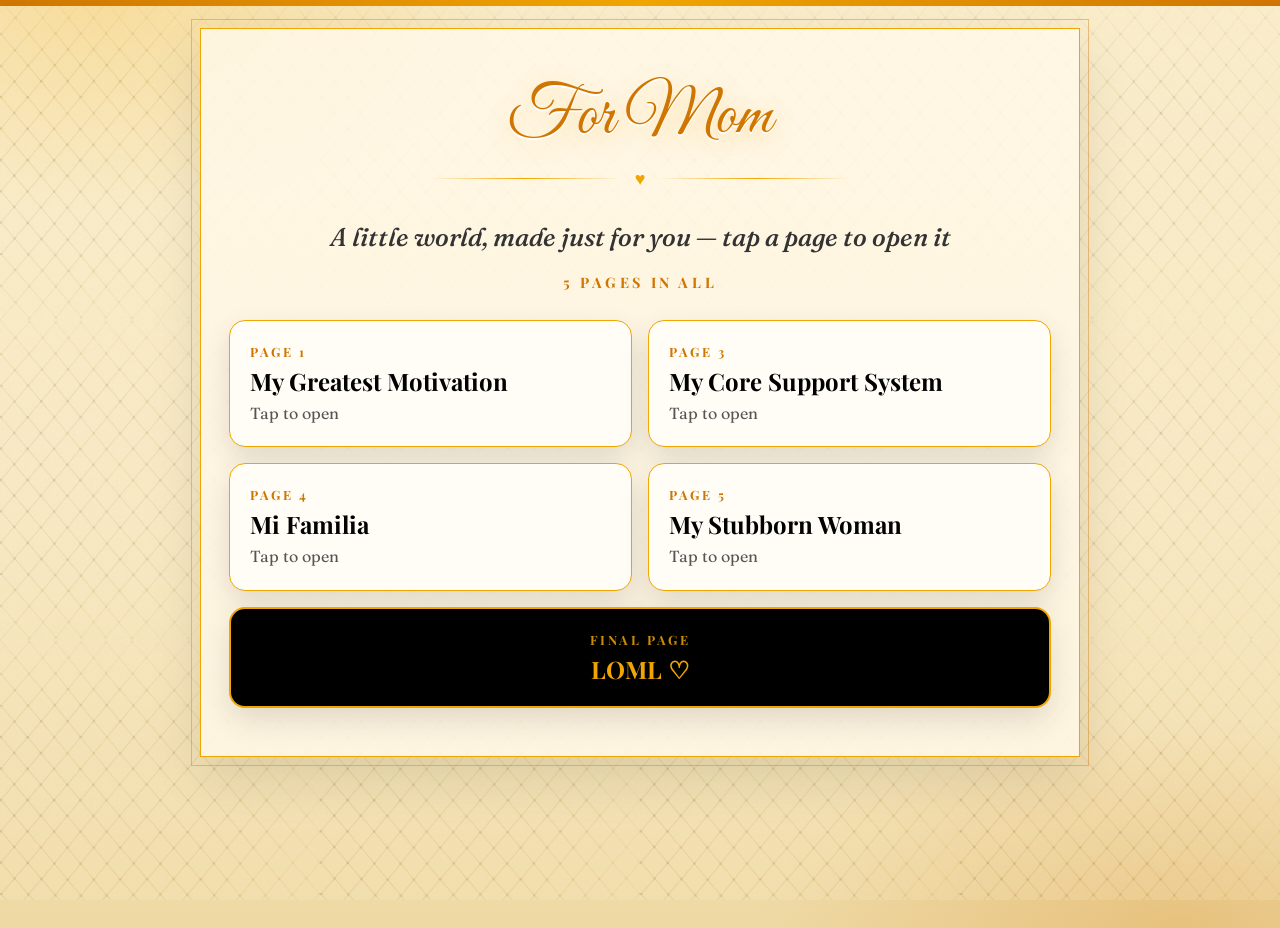
<file: hub.html>
<!DOCTYPE html>
<html lang="en">
<head>
<meta charset="UTF-8">
<meta name="viewport" content="width=device-width, initial-scale=1.0">
<title>For Mom — All the Pages</title>
<link href="https://fonts.googleapis.com/css2?family=Great+Vibes&family=Playfair+Display:wght@600;700&family=Fraunces:ital,opsz,wght@0,9..144,500;0,9..144,600;0,9..144,700;1,9..144,500;1,9..144,600&display=swap" rel="stylesheet">
<link rel="stylesheet" href="style.css">
</head>
<body>
<div class="pattern-bg" aria-hidden="true"></div>
<div class="hearts">
<span style="--x:3%; --s:16px; --d:12s; --dl:0s">♥</span>
<span style="--x:15%; --s:13px; --d:14s; --dl:5s">✦</span>
<span style="--x:30%; --s:17px; --d:13s; --dl:8s">♥</span>
<span style="--x:47%; --s:20px; --d:12s; --dl:6s">✦</span>
<span style="--x:63%; --s:14px; --d:15s; --dl:1s">♥</span>
<span style="--x:79%; --s:18px; --d:11s; --dl:4s">♥</span>
<span style="--x:91%; --s:13px; --d:13s; --dl:7s">♥</span>
<span style="--x:97%; --s:16px; --d:12s; --dl:5s">♥</span>
</div>

<!-- Hub — 6 tiles, in Wisdom's order. LOML is last and full-width.
     No song player here: the shell song continues across the hub
     and into every tile. -->
<div class="screen">
  <h1 class="hub-title">For Mom</h1>
  <div class="divider" aria-hidden="true"><span></span>♥<span></span></div>
  <p class="hub-sub">A little world, made just for you — tap a page to open it</p>
  <p class="hub-count">5 pages in all</p>

  <div class="tiles">
    <a class="tile" href="my-greatest-motivation.html">
      <div class="tile-num">Page 1</div>
      <div class="tile-name">My Greatest Motivation</div>
      <div class="tile-note">Tap to open</div>
    </a>
    <a class="tile" href="my-core-support-system.html">
      <div class="tile-num">Page 3</div>
      <div class="tile-name">My Core Support System</div>
      <div class="tile-note">Tap to open</div>
    </a>
    <a class="tile" href="mi-familia.html">
      <div class="tile-num">Page 4</div>
      <div class="tile-name">Mi Familia</div>
      <div class="tile-note">Tap to open</div>
    </a>
    <a class="tile" href="my-stubborn-woman.html">
      <div class="tile-num">Page 5</div>
      <div class="tile-name">My Stubborn Woman</div>
      <div class="tile-note">Tap to open</div>
    </a>
    <a class="tile tile-final" href="loml.html">
      <div class="tile-num">Final page</div>
      <div class="tile-name">LOML ♡</div> 
    </a>
  </div>
</div>

<script src="script.js" defer></script>
</body>
</html>
</file>
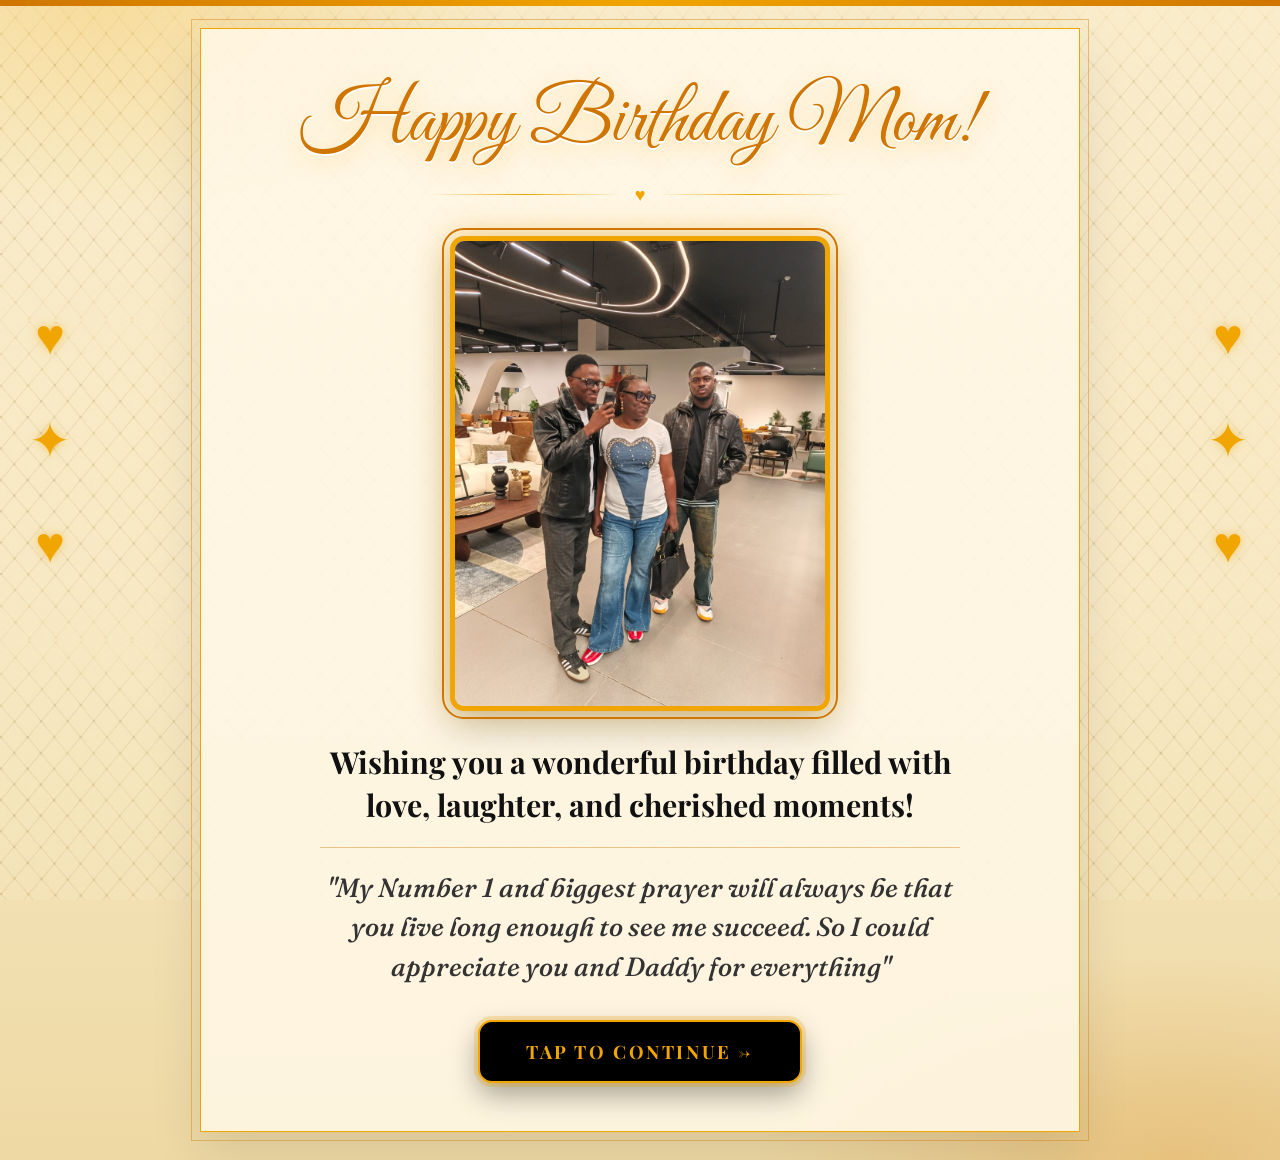
<file: landing.html>
<html lang="en"><head>
<meta charset="UTF-8">
<meta name="viewport" content="width=device-width, initial-scale=1.0">
<title>Happy Birthday, MOM!</title>
<link href="https://fonts.googleapis.com/css2?family=Great+Vibes&amp;family=Playfair+Display:wght@600;700&amp;family=Fraunces:ital,opsz,wght@0,9..144,500;0,9..144,600;0,9..144,700;1,9..144,500;1,9..144,600&amp;display=swap" rel="stylesheet">
<link rel="stylesheet" href="style.css">

</head>
<body>
<div class="pattern-bg" aria-hidden="true"></div>
<div class="hearts">
<span style="--x:3%; --s:16px; --d:12s; --dl:0s">♥</span>
<span style="--x:8%; --s:18px; --d:11s; --dl:2s">♥</span>
<span style="--x:15%; --s:13px; --d:14s; --dl:5s">✦</span>
<span style="--x:22%; --s:13px; --d:14s; --dl:3s">♥</span>
<span style="--x:30%; --s:17px; --d:13s; --dl:8s">♥</span>
<span style="--x:38%; --s:12px; --d:15s; --dl:1s">✦</span>
<span style="--x:47%; --s:20px; --d:12s; --dl:6s">✦</span>
<span style="--x:55%; --s:14px; --d:11s; --dl:4s">♥</span>
<span style="--x:63%; --s:14px; --d:15s; --dl:1s">♥</span>
<span style="--x:70%; --s:18px; --d:13s; --dl:7s">✦</span>
<span style="--x:79%; --s:18px; --d:11s; --dl:4s">♥</span>
<span style="--x:85%; --s:13px; --d:14s; --dl:2s">♥</span>
<span style="--x:91%; --s:13px; --d:13s; --dl:7s">✦</span>
<span style="--x:97%; --s:16px; --d:12s; --dl:5s">♥</span>
</div>

<!-- Gold flourishes at the sides, laptop only — hidden on phones -->
<div class="side-rail side-left" aria-hidden="true">♥ ✦ ♥</div>
<div class="side-rail side-right" aria-hidden="true">♥ ✦ ♥</div>

<!-- Happy Birthday landing -->
<div class="screen" id="landingScreen">
  <h1 class="title">Happy Birthday Mom!</h1>
  <div class="divider" aria-hidden="true"><span></span>♥<span></span></div>
  <div class="photo-wrap">
    <div class="photo">
      <img class="mom-photo" src="mom-photo.jpeg" alt="Mom">
    </div>
  </div>
    <div>
        <h2 class=" text ">Wishing you a wonderful birthday filled with love, laughter, and cherished moments!</h2>
        <h3 class=" text ">"My Number 1 and biggest prayer will always be that you live long enough to see me succeed. So I could appreciate you and Daddy for everything" </h3>
    </div>
  <button class="continue-btn" data-go="hub.html">Tap to continue</button>
  </div>

<script src="script.js" defer></script>
</body>
</html>
</file>
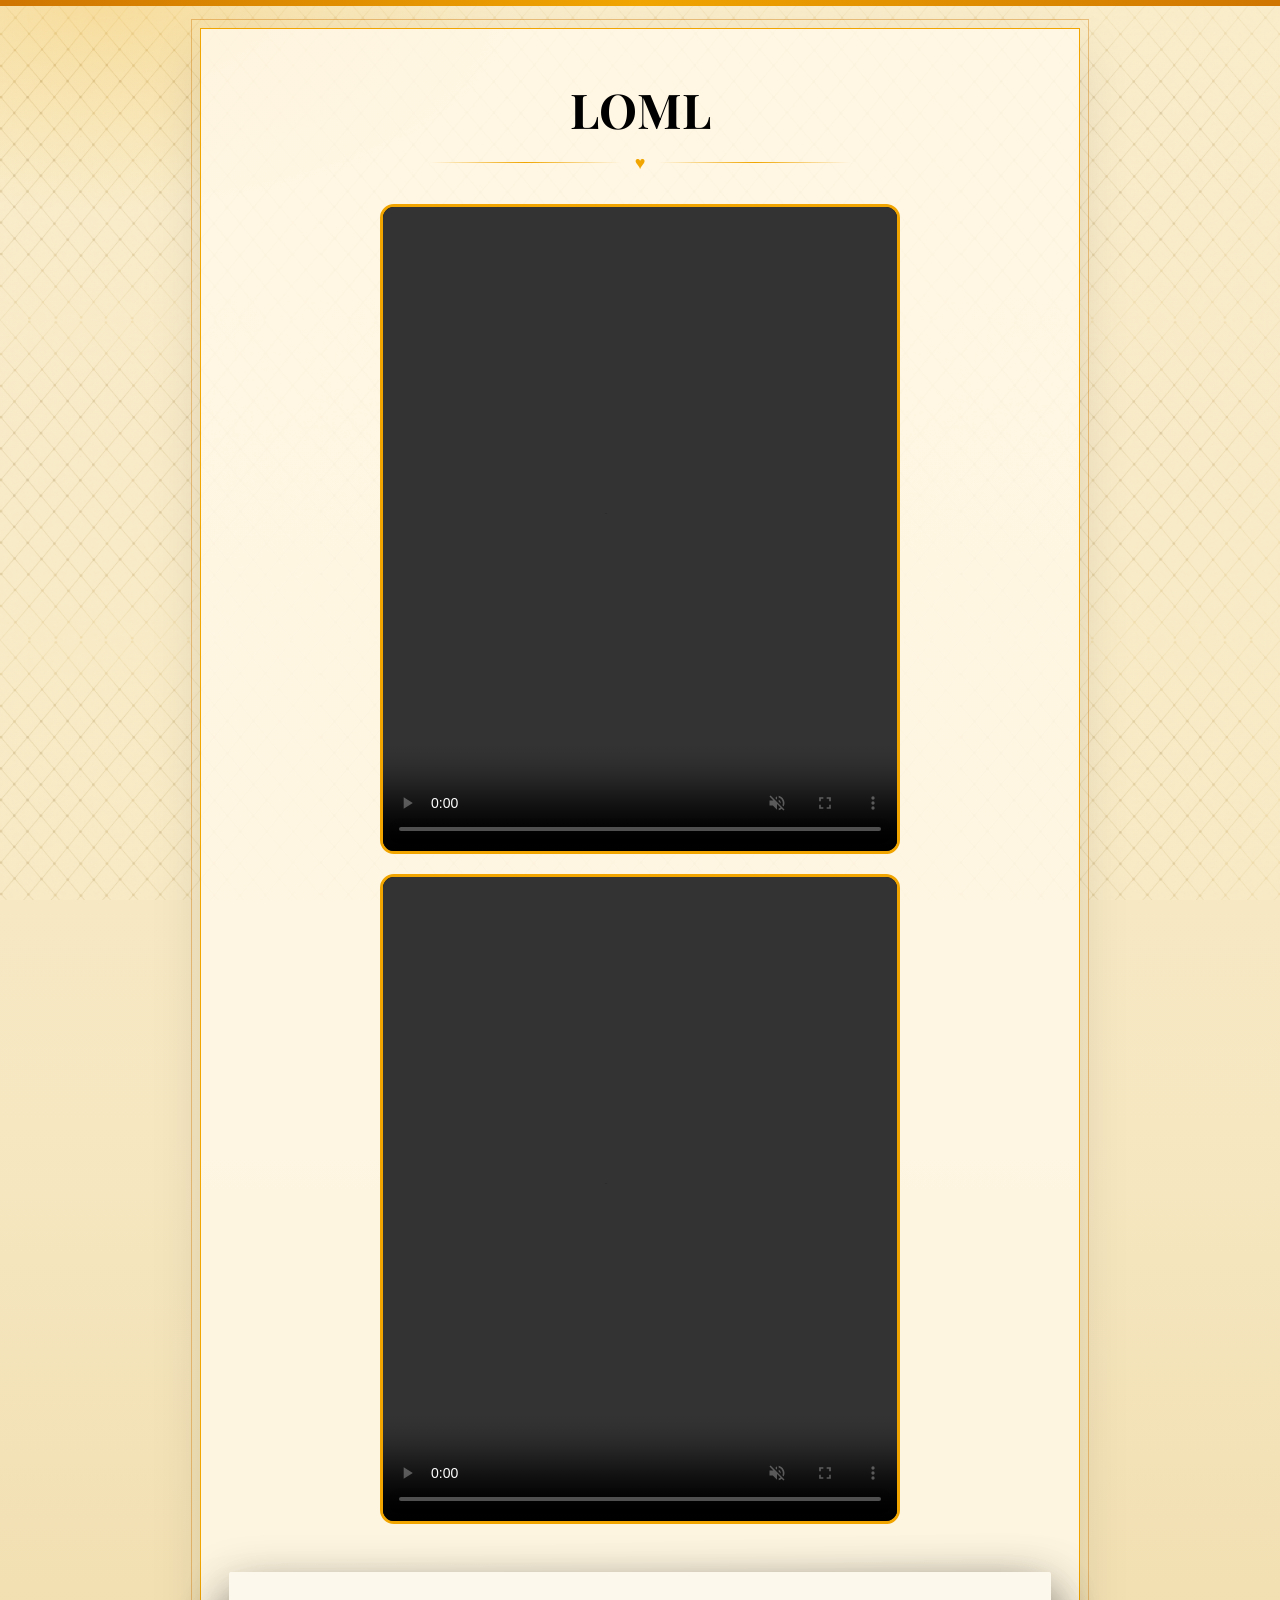
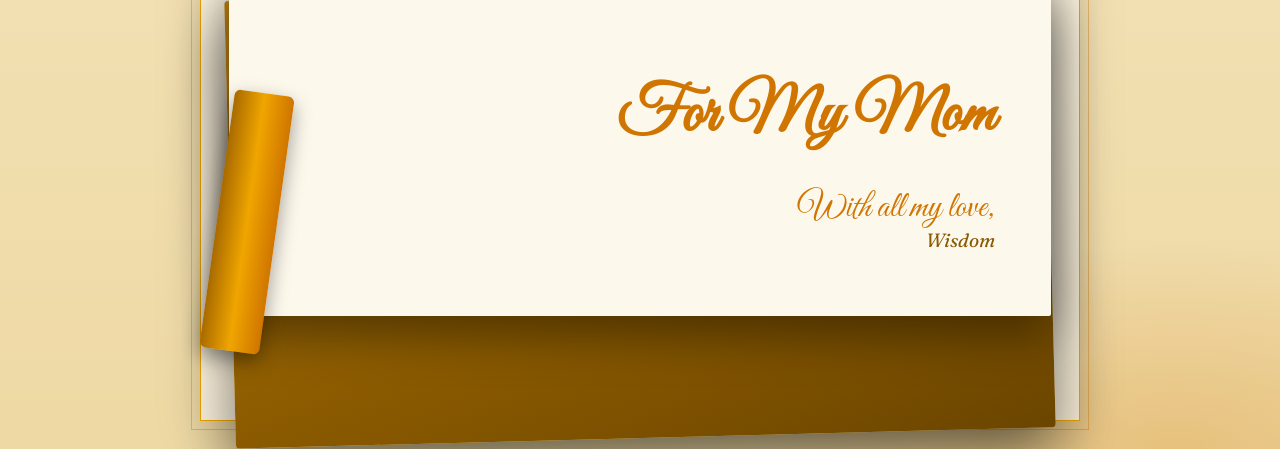
<file: loml.html>
<!DOCTYPE html>
<html lang="en">
<head>
<meta charset="UTF-8">
<meta name="viewport" content="width=device-width, initial-scale=1.0">
<title>LOML — For Mom</title>
<!-- LOML — the final tile. 2 videos only, NO pictures, then a letter
     in the same shape as Keziah's final letter: a deep gold envelope
     behind cream letter paper, with a gold ribbon.
     PLACEHOLDER LETTER: the text below is only a stand-in for Wisdom
     to edit and replace with his own words before November 10. -->
<link href="https://fonts.googleapis.com/css2?family=Great+Vibes&family=Playfair+Display:wght@600;700&family=Fraunces:ital,opsz,wght@0,9..144,500;0,9..144,600;0,9..144,700;1,9..144,500;1,9..144,600&display=swap" rel="stylesheet">
<link rel="stylesheet" href="style.css">
</head>
<body>
<div class="pattern-bg" aria-hidden="true"></div>
<div class="hearts">
<span style="--x:3%; --s:16px; --d:12s; --dl:0s">♥</span>
<span style="--x:15%; --s:13px; --d:14s; --dl:5s">✦</span>
<span style="--x:30%; --s:17px; --d:13s; --dl:8s">♥</span>
<span style="--x:47%; --s:20px; --d:12s; --dl:6s">✦</span>
<span style="--x:63%; --s:14px; --d:15s; --dl:1s">♥</span>
<span style="--x:79%; --s:18px; --d:11s; --dl:4s">♥</span>
<span style="--x:91%; --s:13px; --d:13s; --dl:7s">♥</span>
<span style="--x:97%; --s:16px; --d:12s; --dl:5s">♥</span>
</div>

<!-- LOML — 2 videos, no pictures.
     Drop the files beside this page, with these exact names:
     loml-video1.mp4, loml-video2.mp4.
     Until then the videos show empty, which is expected. -->
<div class="screen">
  <h1 class="page-title">LOML</h1>
  <div class="divider" aria-hidden="true"><span></span>♥<span></span></div>

  <div class="video-row">
    <video class="tile-video" src="loml-video1.mp4" controls playsinline preload="metadata"></video>
  </div>
  <div class="video-row">
    <video class="tile-video" src="loml-video2.mp4" controls playsinline preload="metadata"></video>
  </div>

  <div class="letter-wrap">
    <div class="letter-envelope"></div>
    <div class="letter-ribbon"></div>
    <article class="letter-paper">
      <h2 class="letter-script">For My Mom</h2>
      <div class="letter-signature">With all my love,<small>Wisdom</small></div>
    </article>
  </div>

  <a class="back-link" href="hub.html">Back to all the pages ♡</a>
</div>

<script src="script.js" defer></script>
</body>
</html>
</file>
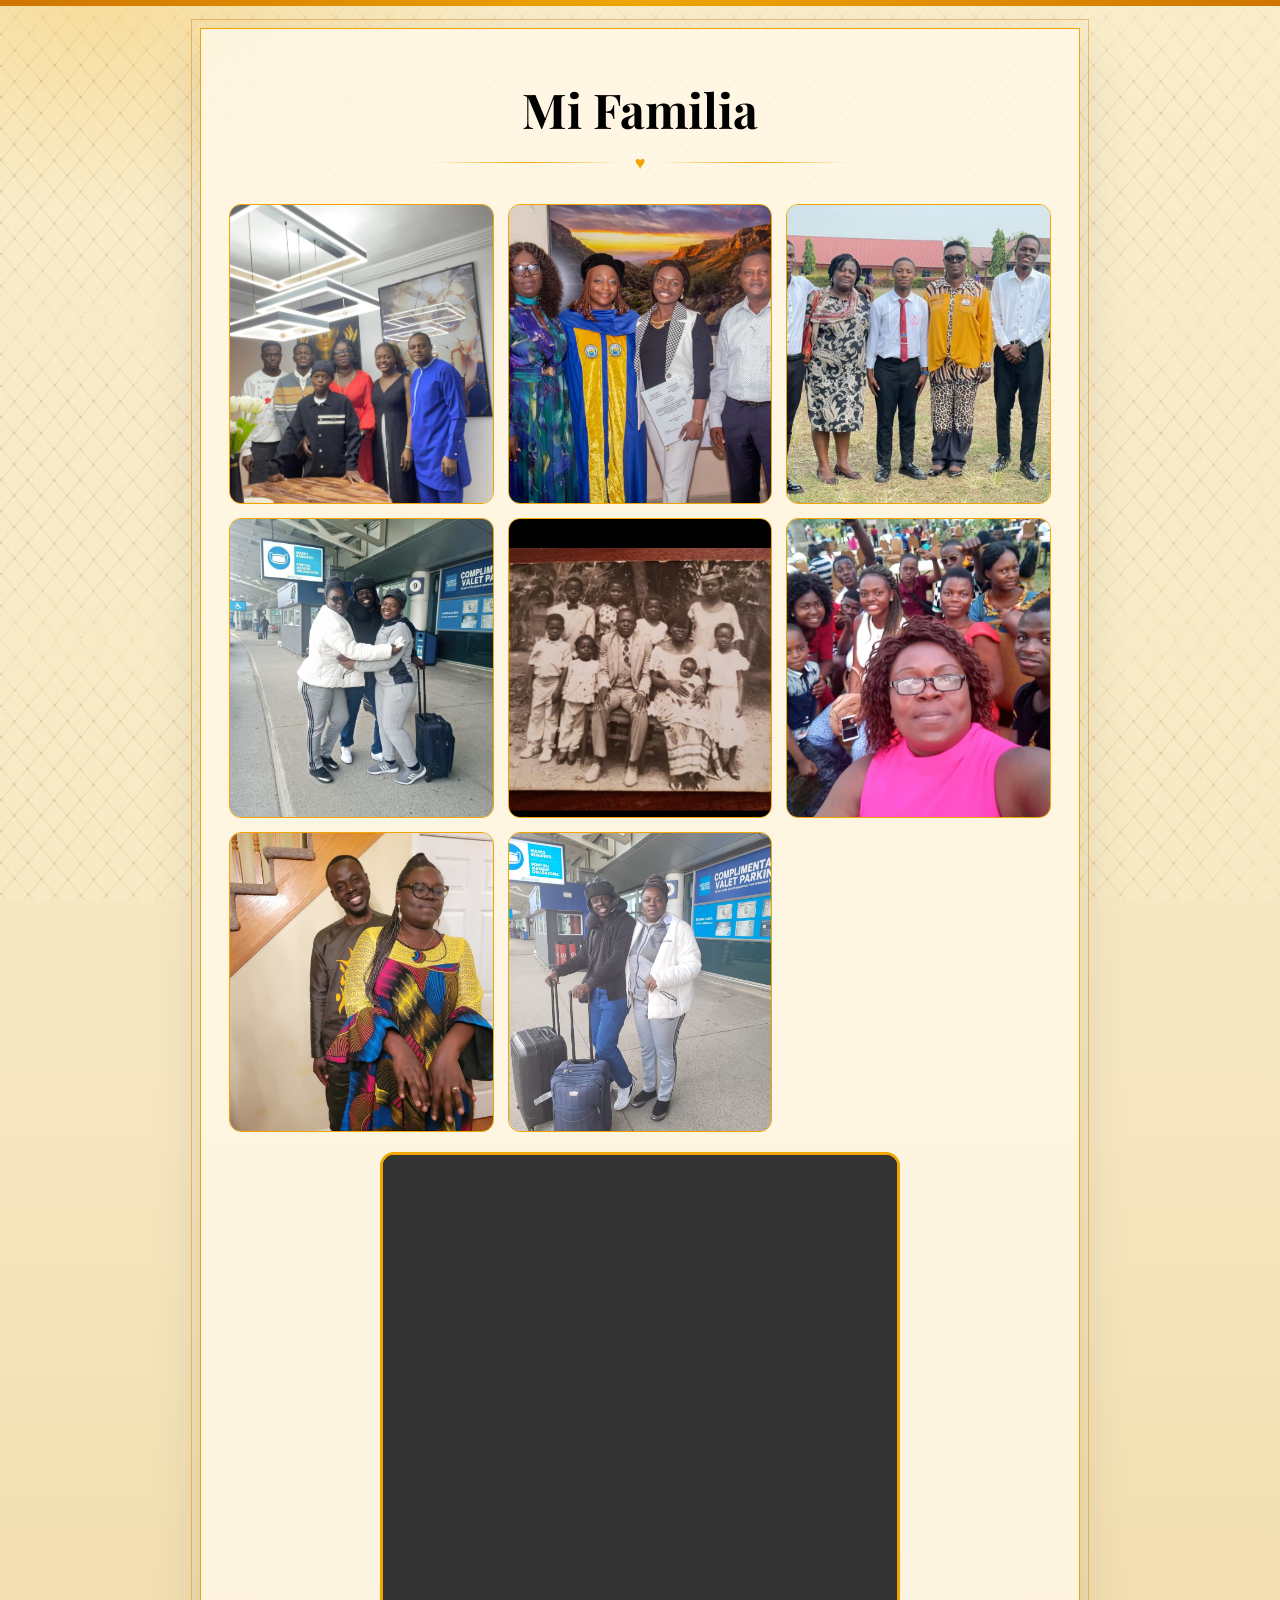
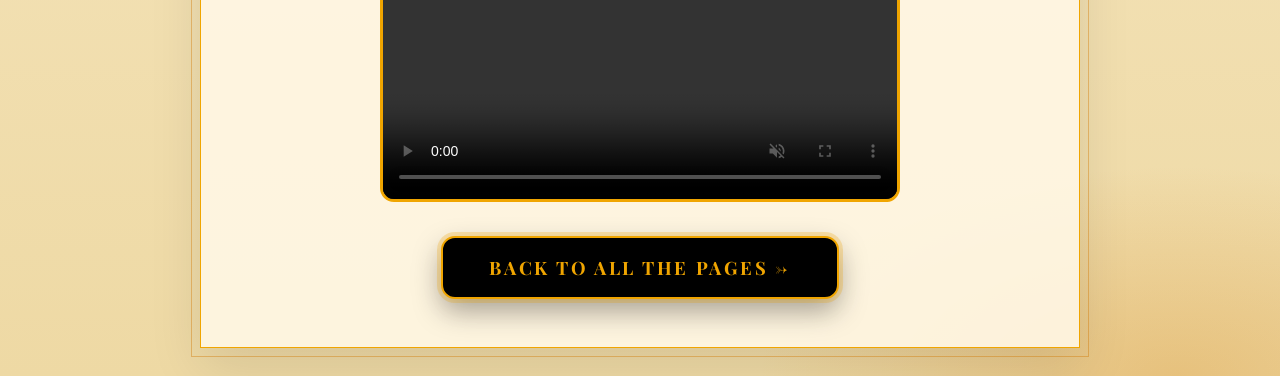
<file: mi-familia.html>
<!DOCTYPE html>
<html lang="en">
<head>
<meta charset="UTF-8">
<meta name="viewport" content="width=device-width, initial-scale=1.0">
<title>Mi Familia — For Mom</title>
<link href="https://fonts.googleapis.com/css2?family=Great+Vibes&family=Playfair+Display:wght@600;700&family=Fraunces:ital,opsz,wght@0,9..144,500;0,9..144,600;0,9..144,700;1,9..144,500;1,9..144,600&display=swap" rel="stylesheet">
<link rel="stylesheet" href="style.css">
</head>
<body>
<div class="pattern-bg" aria-hidden="true"></div>
<div class="hearts">
<span style="--x:3%; --s:16px; --d:12s; --dl:0s">♥</span>
<span style="--x:15%; --s:13px; --d:14s; --dl:5s">✦</span>
<span style="--x:30%; --s:17px; --d:13s; --dl:8s">♥</span>
<span style="--x:47%; --s:20px; --d:12s; --dl:6s">✦</span>
<span style="--x:63%; --s:14px; --d:15s; --dl:1s">♥</span>
<span style="--x:79%; --s:18px; --d:11s; --dl:4s">♥</span>
<span style="--x:91%; --s:13px; --d:13s; --dl:7s">♥</span>
<span style="--x:97%; --s:16px; --d:12s; --dl:5s">♥</span>
</div>

<!-- Mi Familia — 3 pictures + 1 video.
     Drop the files beside this page, with these exact names:
     familia-01.jpg, familia-02.jpg, familia-03.jpg, familia-video1.mp4.
     Until then the pictures show broken, which is expected. -->
<div class="screen">
  <h1 class="page-title">Mi Familia</h1>
  <div class="divider" aria-hidden="true"><span></span>♥<span></span></div>

  <div class="pic-wall">
    <img class="pic" src="familia-01.jpeg" alt="Picture 1">
    <img class="pic" src="familia-02.jpeg" alt="Picture 2">
    <img class="pic" src="familia-03.jpeg" alt="Picture 3">
    <img class="pic" src="familia-04.jpeg" alt="Picture 4">
    <img class="pic" src="familia-05.jpeg" alt="Picture 5">
    <img class="pic" src="familia-06.jpeg" alt="Picture 6">
    <img class="pic" src="familia-07.jpeg" alt="Picture 7">
    <img class="pic" src="familia-08.jpeg" alt="Picture 8">
  </div>

  <div class="video-row">
    <video class="tile-video" src="familia-video1.mp4" controls playsinline preload="metadata"></video>
  </div>

  <button class="continue-btn" data-go="hub.html">Back to all the pages</button>
</div>

<script src="script.js" defer></script>
</body>
</html>
</file>
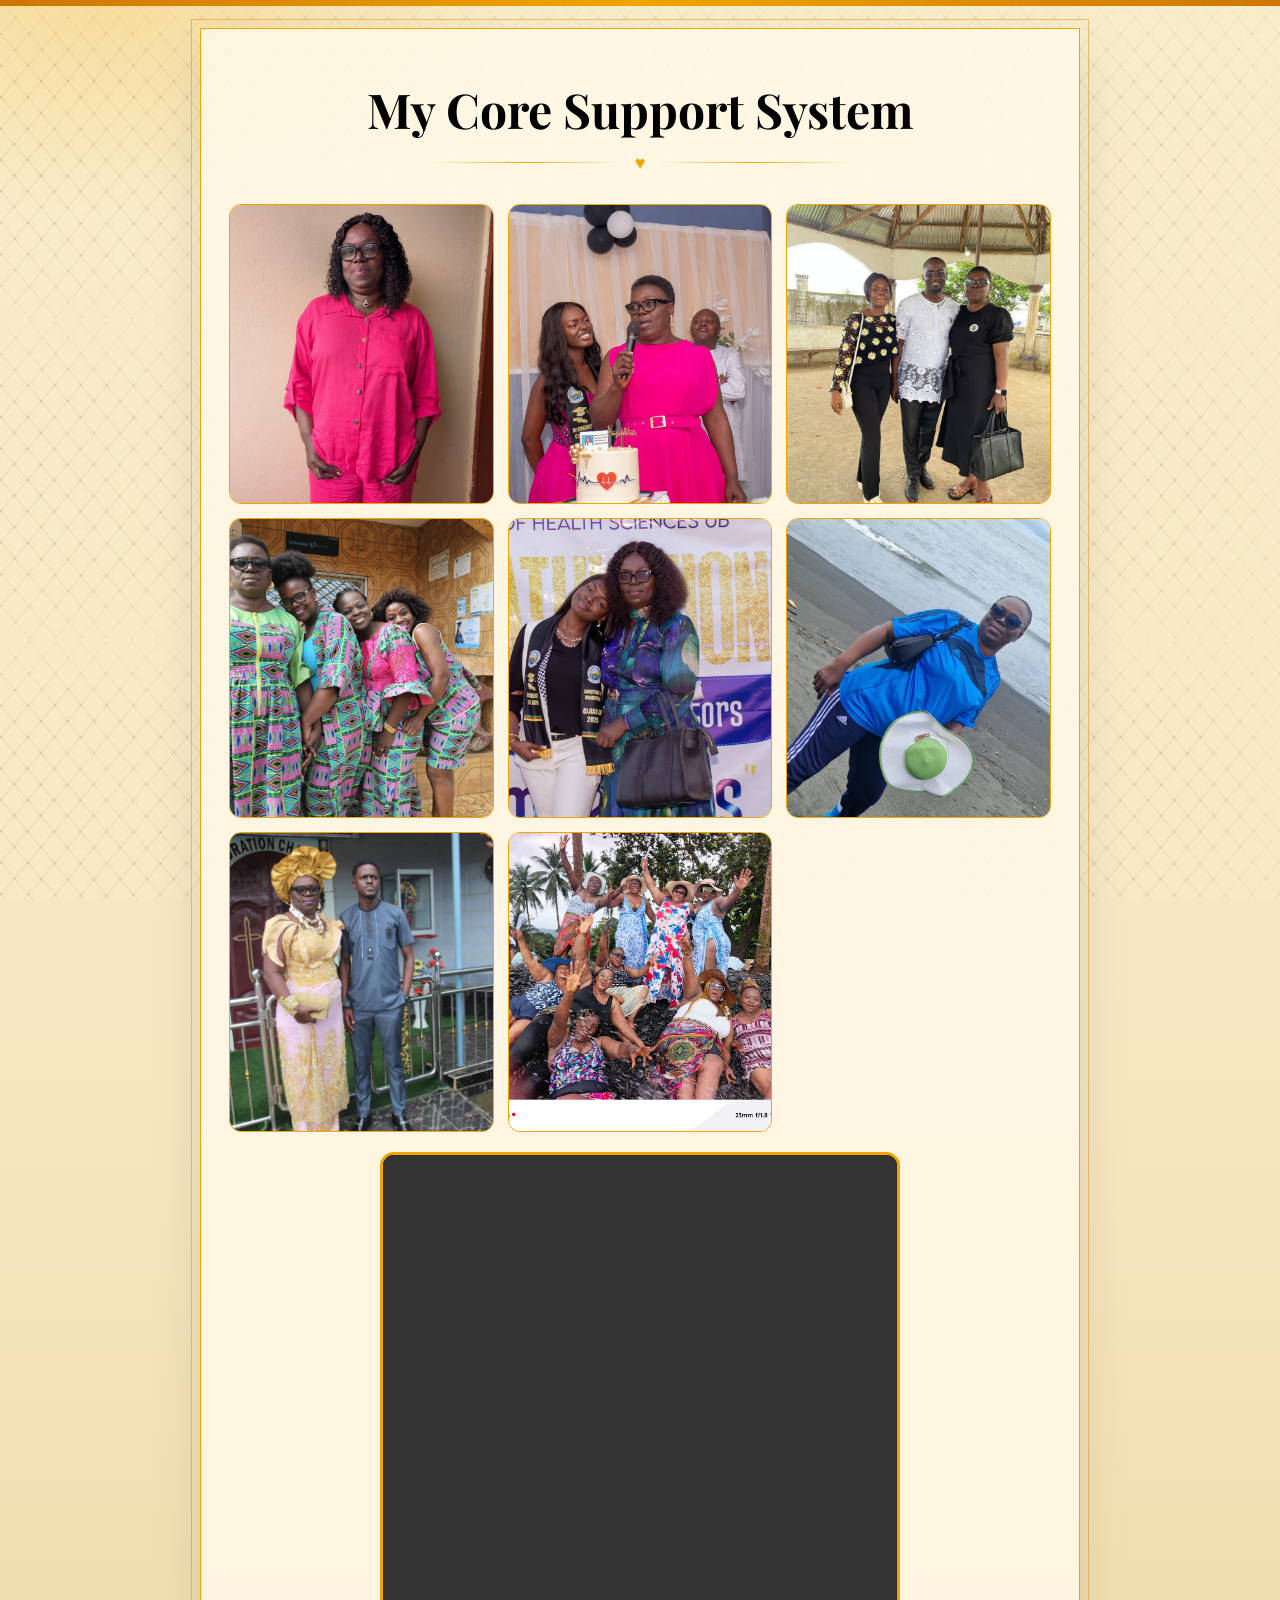
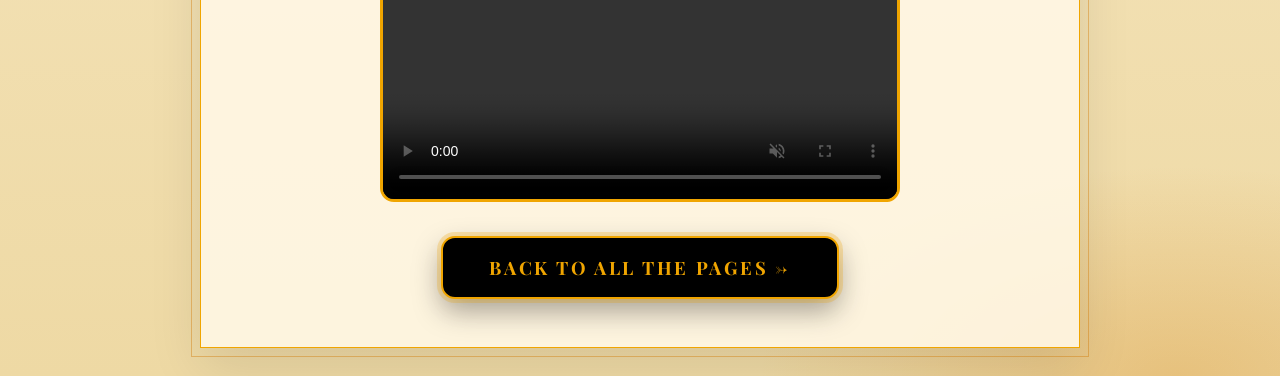
<file: my-core-support-system.html>
<!DOCTYPE html>
<html lang="en">
<head>
<meta charset="UTF-8">
<meta name="viewport" content="width=device-width, initial-scale=1.0">
<title>My Core Support System — For Mom</title>
<link href="https://fonts.googleapis.com/css2?family=Great+Vibes&family=Playfair+Display:wght@600;700&family=Fraunces:ital,opsz,wght@0,9..144,500;0,9..144,600;0,9..144,700;1,9..144,500;1,9..144,600&display=swap" rel="stylesheet">
<link rel="stylesheet" href="style.css">
</head>
<body>
<div class="pattern-bg" aria-hidden="true"></div>
<div class="hearts">
<span style="--x:3%; --s:16px; --d:12s; --dl:0s">♥</span>
<span style="--x:15%; --s:13px; --d:14s; --dl:5s">✦</span>
<span style="--x:30%; --s:17px; --d:13s; --dl:8s">♥</span>
<span style="--x:47%; --s:20px; --d:12s; --dl:6s">✦</span>
<span style="--x:63%; --s:14px; --d:15s; --dl:1s">♥</span>
<span style="--x:79%; --s:18px; --d:11s; --dl:4s">♥</span>
<span style="--x:91%; --s:13px; --d:13s; --dl:7s">♥</span>
<span style="--x:97%; --s:16px; --d:12s; --dl:5s">♥</span>
</div>

<!-- My Core Support System — 3 pictures + 1 video.
     Drop the files beside this page, with these exact names:
     support-01.jpg, support-02.jpg, support-03.jpg, support-video1.mp4.
     Until then the pictures show broken, which is expected. -->
<div class="screen">
  <h1 class="page-title">My Core Support System</h1>
  <div class="divider" aria-hidden="true"><span></span>♥<span></span></div>

  <div class="pic-wall">
    <img class="pic" src="support-01.jpeg" alt="Picture 1">
    <img class="pic" src="support-02.jpeg" alt="Picture 2">
    <img class="pic" src="support-03.jpeg" alt="Picture 3">
    <img class="pic" src="support-04.jpeg" alt="Picture 4">
    <img class="pic" src="support-05.jpeg" alt="Picture 5">
    <img class="pic" src="support-06.jpeg" alt="Picture 6">  
    <img class="pic" src="support-07.jpeg" alt="Picture 7">
    <img class="pic" src="support-08.jpeg" alt="Picture 8">
  </div>

  <div class="video-row">
    <video class="tile-video" src="support-video2.mp4" controls playsinline preload="metadata"></video>
  </div>

  <button class="continue-btn" data-go="hub.html">Back to all the pages</button>
</div>

<script src="script.js" defer></script>
</body>
</html>
</file>
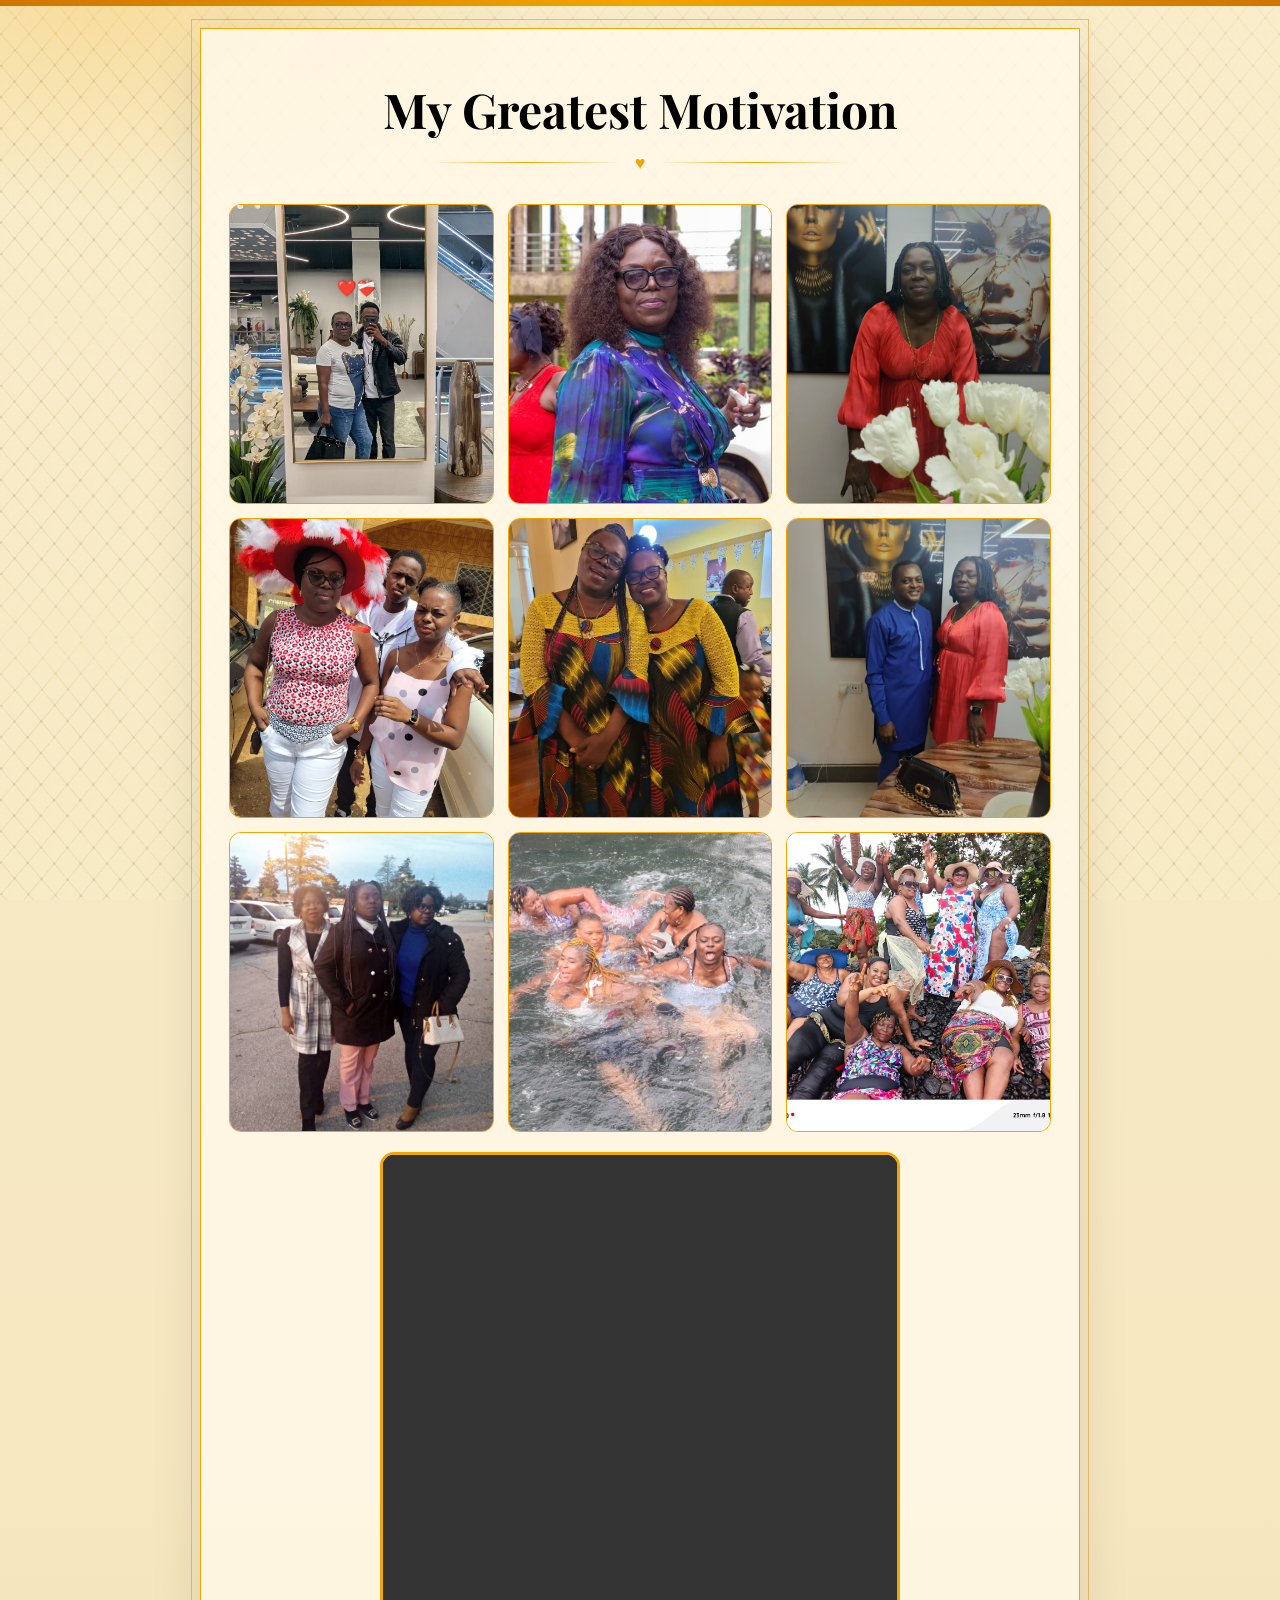
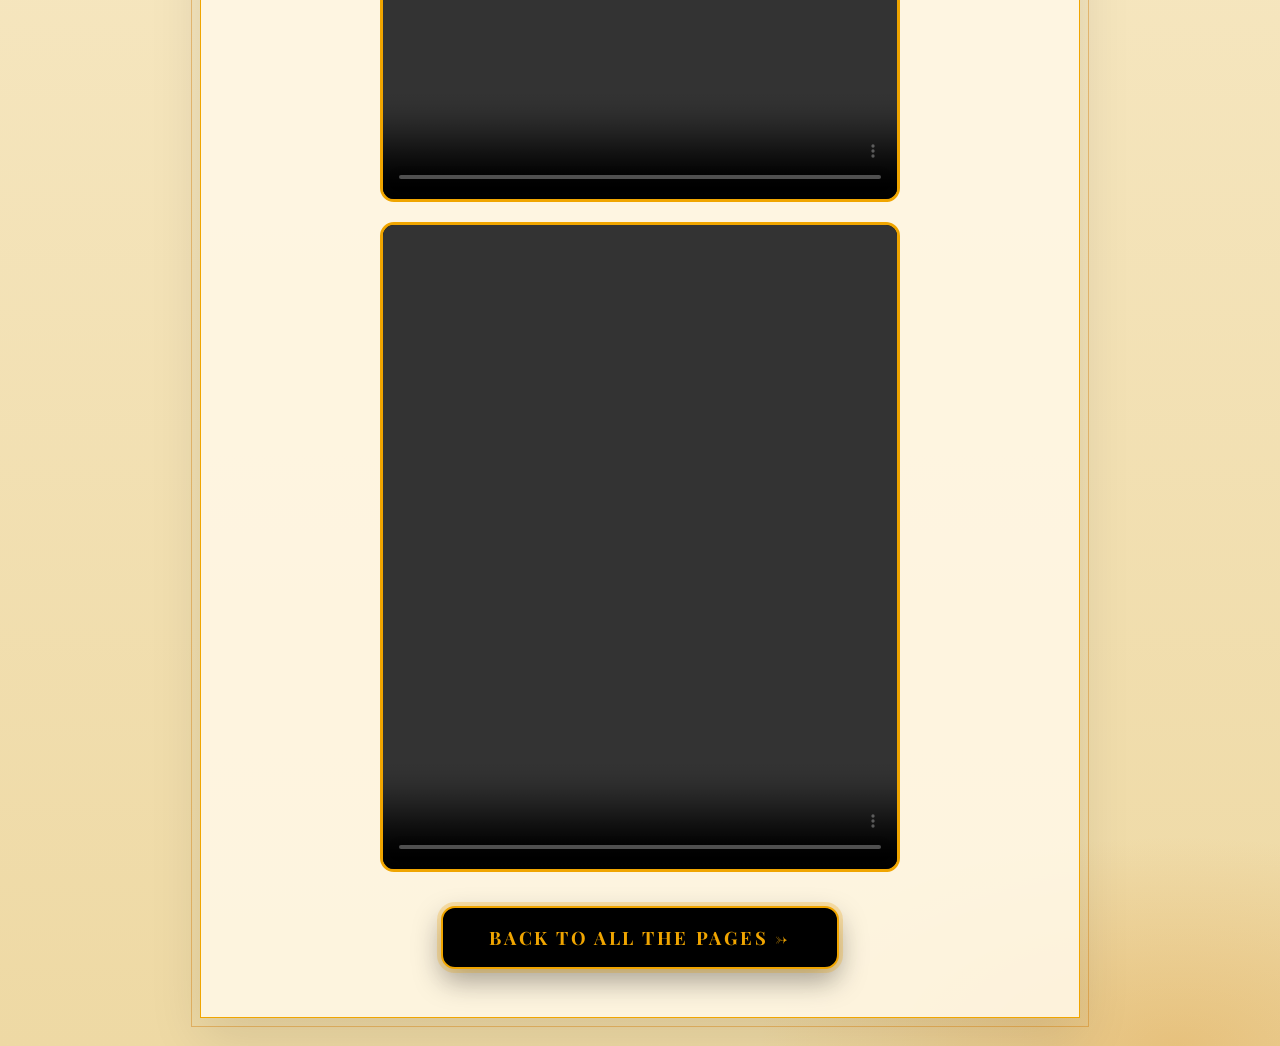
<file: my-greatest-motivation.html>
<!DOCTYPE html>
<html lang="en">
<head>
<meta charset="UTF-8">
<meta name="viewport" content="width=device-width, initial-scale=1.0">
<title>My Greatest Motivation — For Mom</title>
<link href="https://fonts.googleapis.com/css2?family=Great+Vibes&family=Playfair+Display:wght@600;700&family=Fraunces:ital,opsz,wght@0,9..144,500;0,9..144,600;0,9..144,700;1,9..144,500;1,9..144,600&display=swap" rel="stylesheet">
<link rel="stylesheet" href="style.css">
</head>
<body>
<div class="pattern-bg" aria-hidden="true"></div>
<div class="hearts">
<span style="--x:3%; --s:16px; --d:12s; --dl:0s">♥</span>
<span style="--x:15%; --s:13px; --d:14s; --dl:5s">✦</span>
<span style="--x:30%; --s:17px; --d:13s; --dl:8s">♥</span>
<span style="--x:47%; --s:20px; --d:12s; --dl:6s">✦</span>
<span style="--x:63%; --s:14px; --d:15s; --dl:1s">♥</span>
<span style="--x:79%; --s:18px; --d:11s; --dl:4s">♥</span>
<span style="--x:91%; --s:13px; --d:13s; --dl:7s">♥</span>
<span style="--x:97%; --s:16px; --d:12s; --dl:5s">♥</span>
</div>

<!-- My Greatest Motivation — 3 pictures + 1 video.
     Drop the files beside this page, with these exact names:
     motivation-01.jpg, motivation-02.jpg, motivation-03.jpg,
     motivation-video1.mp4. Until then the pictures show broken,
     which is expected, not a bug. -->
<div class="screen">
  <h1 class="page-title">My Greatest Motivation</h1>
  <div class="divider" aria-hidden="true"><span></span>♥<span></span></div>

  <div class="pic-wall">
    <img class="pic" src="motivation-01.jpeg" alt="Picture 1">
    <img class="pic" src="motivation-02.jpeg" alt="Picture 2">
    <img class="pic" src="motivation-03.jpeg" alt="Picture 3">
    <img class="pic" src="motivation-04.jpeg" alt="Picture 4">
    <img class="pic" src="motivation-05.jpeg" alt="Picture 5">
    <img class="pic" src="motivation-06.jpeg" alt="Picture 6">
    <img class="pic" src="motivation-07.jpeg" alt="Picture 7">  
    <img class="pic" src="motivation-08.jpeg" alt="Picture 8">
    <img class="pic" src="motivation-09.jpeg" alt="Picture 9">
  </div>

  <div class="video-row">
    <video class="tile-video" src="motivation-video1.mp4" controls playsinline preload="metadata"></video>
  </div>
  <div class="video-row">
    <video class="tile-video" src="motivation-video2.mp4" controls playsinline preload="metadata"></video>
  </div>

  <button class="continue-btn" data-go="hub.html">Back to all the pages</button>
</div>

<script src="script.js" defer></script>
</body>
</html>
</file>
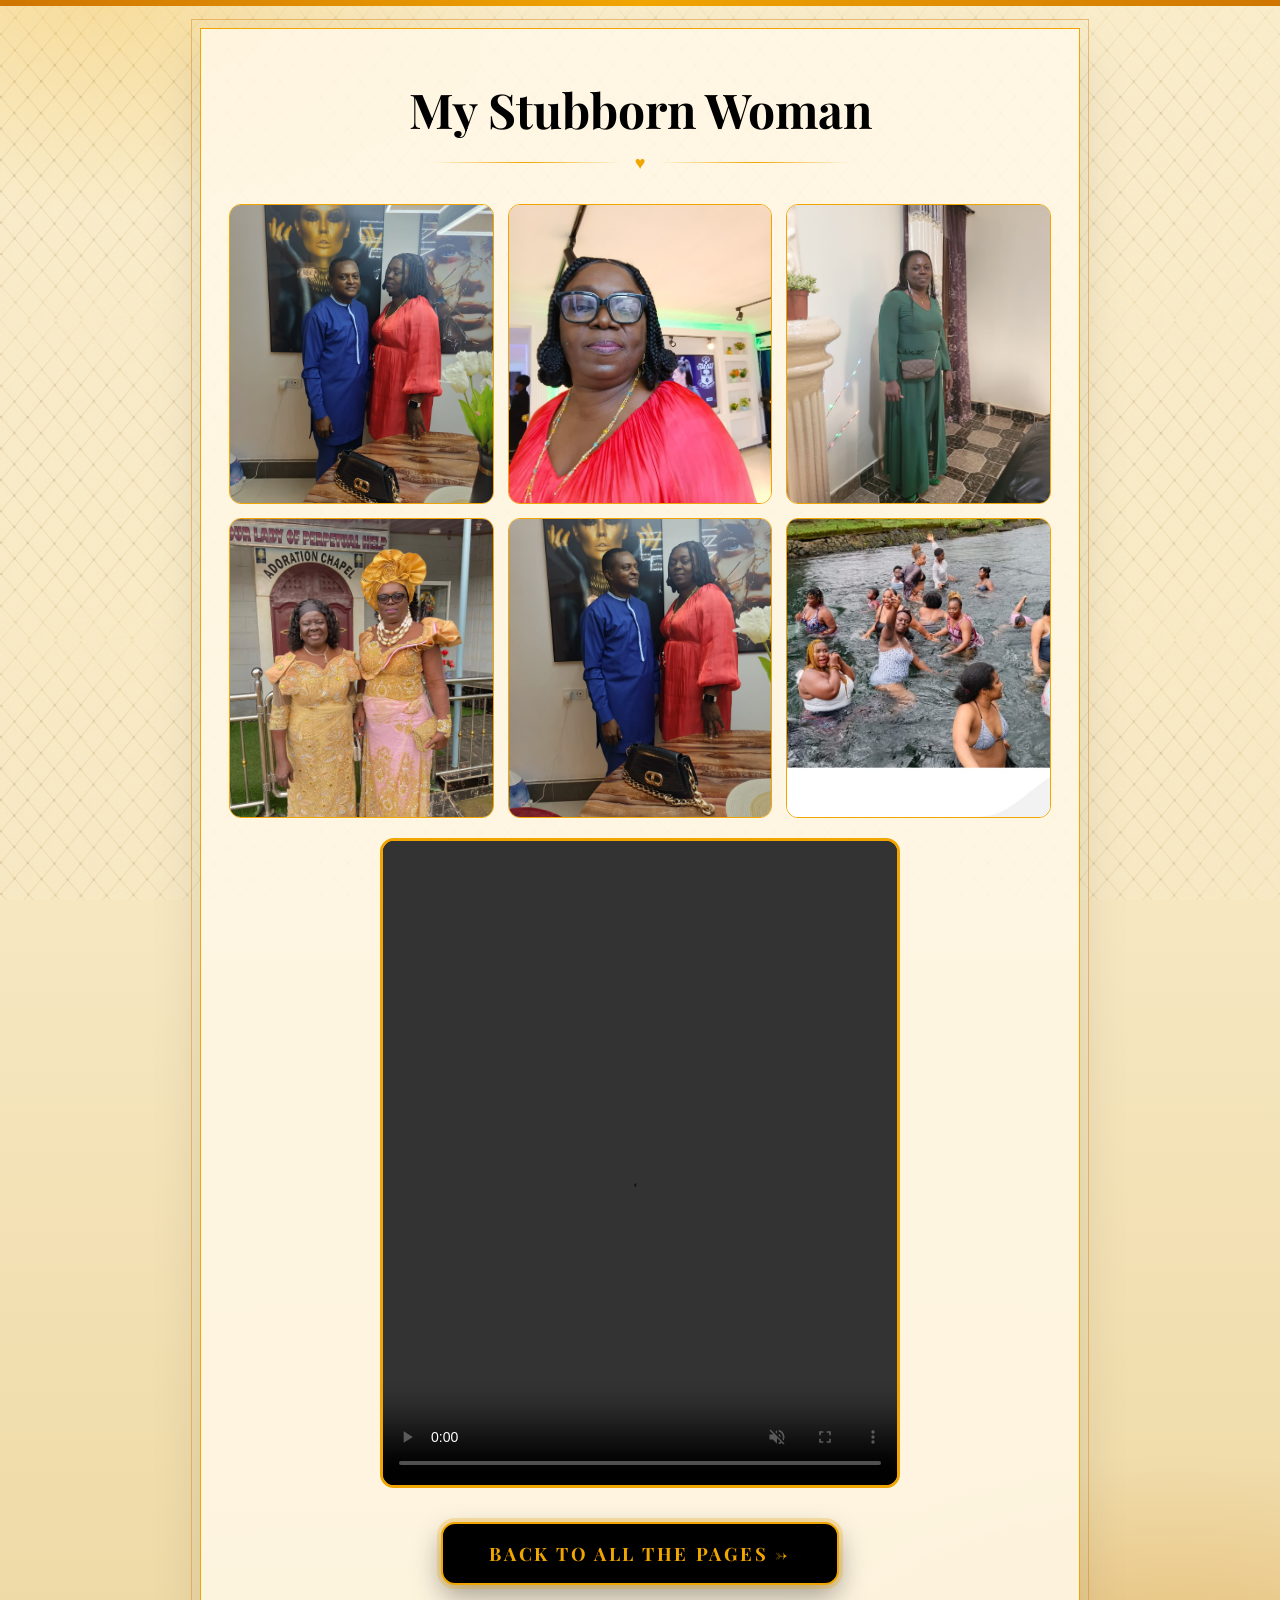
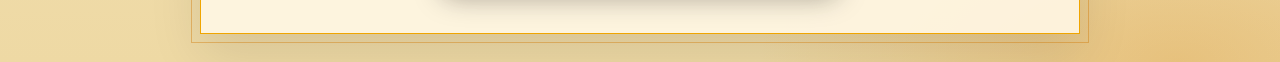
<file: my-stubborn-woman.html>
<!DOCTYPE html>
<html lang="en">
<head>
<meta charset="UTF-8">
<meta name="viewport" content="width=device-width, initial-scale=1.0">
<title>My Stubborn Woman — For Mom</title>
<link href="https://fonts.googleapis.com/css2?family=Great+Vibes&family=Playfair+Display:wght@600;700&family=Fraunces:ital,opsz,wght@0,9..144,500;0,9..144,600;0,9..144,700;1,9..144,500;1,9..144,600&display=swap" rel="stylesheet">
<link rel="stylesheet" href="style.css">
</head>
<body>
<div class="pattern-bg" aria-hidden="true"></div>
<div class="hearts">
<span style="--x:3%; --s:16px; --d:12s; --dl:0s">♥</span>
<span style="--x:15%; --s:13px; --d:14s; --dl:5s">✦</span>
<span style="--x:30%; --s:17px; --d:13s; --dl:8s">♥</span>
<span style="--x:47%; --s:20px; --d:12s; --dl:6s">✦</span>
<span style="--x:63%; --s:14px; --d:15s; --dl:1s">♥</span>
<span style="--x:79%; --s:18px; --d:11s; --dl:4s">♥</span>
<span style="--x:91%; --s:13px; --d:13s; --dl:7s">♥</span>
<span style="--x:97%; --s:16px; --d:12s; --dl:5s">♥</span>
</div>

<!-- My Stubborn Woman — 3 pictures + 1 video.
     Drop the files beside this page, with these exact names:
     stubborn-01.jpg, stubborn-02.jpg, stubborn-03.jpg, stubborn-video1.mp4.
     Until then the pictures show broken, which is expected. -->
<div class="screen">
  <h1 class="page-title">My Stubborn Woman</h1>
  <div class="divider" aria-hidden="true"><span></span>♥<span></span></div>

  <div class="pic-wall">
    <img class="pic" src="stubborn-01.jpeg" alt="Picture 1">
    <img class="pic" src="stubborn-02.jpeg" alt="Picture 2">
    <img class="pic" src="stubborn-03.jpeg" alt="Picture 3">
    <img class="pic" src="stubborn-04.jpeg" alt="Picture 4">
    <img class="pic" src="stubborn-05.jpeg" alt="Picture 5">
    <img class="pic" src="stubborn-06.jpeg" alt="Picture 6">
  </div>

  <div class="video-row">
    <video class="tile-video" src="stubborn-video1.mp4" controls playsinline preload="metadata"></video>
  </div>

  <button class="continue-btn" data-go="hub.html">Back to all the pages</button>
</div>

<script src="script.js" defer></script>
</body>
</html>
</file>
<file: style.css>
/* Mom's landing page — gold and white, mature and elegant.
   Palette (Color Hunt, as sent by Wisdom):
   white / light grey #dbdbdb, bright gold #f0a500,
   deep gold #cf7500, black #000000
   Fonts: Great Vibes ONLY for "Happy Birthday Mom!" (kept as he likes it).
   Everything else is a MODERN serif — Playfair Display (700) for the
   main heading, Fraunces (500 / 600 / 700, with thick-thin contrast)
   for the message, quote and tape. That weight contrast is what makes
   the parts look different from each other, instead of all one thin
   serif. No handwritten script and no modern sans-serif — those felt
   too young for a grown woman.
   Background: CREAM now, darker than the ivory before — #f6e7c1, so it
   is clearly cream with gold, not plain white.
   Pattern: #4 DIAMOND LATTICE — picked by Wisdom Nov 8.
   File: pattern-diamond.webp, beside landing.html.
   It is a fixed background layer at low opacity (0.18), so the gold
   diamonds show on the cream without fighting the text or photo.
   One shared stylesheet for all Mom pages. Song is not in here —
   the shell will play the continuous song, once it is decided. */

:root {
  --white: #ffffff;
  --cream: #f6e7c1;
  --cream-dark: #eed9a4;
  --ivory: #fdf9f0;
  --light-grey: #dbdbdb;
  --gold: #f0a500;
  --deep-gold: #cf7500;
  --black: #000000;
  --ink: #111111;
}

* { box-sizing: border-box; }

body {
  margin: 0;
  min-height: 100vh;
  overflow-x: hidden;
  font-family: "Fraunces", Georgia, serif;
  font-size: 1.1rem;
  color: var(--ink);
  background: var(--cream);
  background-image:
    radial-gradient(600px 300px at 8% 0%, rgba(240, 165, 0, 0.28), transparent 70%),
    radial-gradient(600px 300px at 92% 100%, rgba(207, 117, 0, 0.24), transparent 70%),
    linear-gradient(180deg, #f8ecc9 0%, #f6e7c1 55%, #eed9a4 100%);
}

/* ---- Diamond lattice pattern background, low opacity ---- */
.pattern-bg {
  position: fixed;
  inset: 0;
  background-image: url("pattern-diamond.webp");
  background-size: 320px;
  background-repeat: repeat;
  opacity: 0.18;
  pointer-events: none;
  z-index: 0;
}

/* Thin gold bar across the very top of the page */
body::before {
  content: "";
  position: fixed;
  top: 0;
  left: 0;
  right: 0;
  height: 6px;
  background: linear-gradient(90deg, var(--deep-gold), var(--gold), var(--deep-gold));
  z-index: 2;
}

/* ---- Floating gold hearts and sparkles ---- */
.hearts {
  position: fixed;
  inset: 0;
  overflow: hidden;
  pointer-events: none;
  z-index: 0;
}

.hearts span {
  position: absolute;
  left: var(--x);
  bottom: -48px;
  font-size: var(--s);
  color: var(--gold);
  opacity: 0;
  text-shadow: 0 0 12px rgba(240, 165, 0, 0.55);
  animation: floatUp var(--d) linear infinite;
  animation-delay: var(--dl);
}

/* Every second heart / sparkle is the deeper gold, so they are not all flat */
.hearts span:nth-child(even) {
  color: var(--deep-gold);
  text-shadow: 0 0 12px rgba(207, 117, 0, 0.5);
}

@keyframes floatUp {
  0%   { transform: translateY(0) rotate(0deg); opacity: 0; }
  10%  { opacity: 0.85; }
  90%  { opacity: 0.7; }
  100% { transform: translateY(-112vh) rotate(24deg); opacity: 0; }
}

/* ---- Gold flourishes at the sides, laptop only ---- */
.side-rail {
  position: fixed;
  top: 50%;
  transform: translateY(-50%);
  writing-mode: vertical-rl;
  letter-spacing: 18px;
  font-size: 50px;
  color: var(--gold);
  text-shadow: 0 0 10px rgba(240, 165, 0, 0.5);
  pointer-events: none;
  z-index: 0;
}

.side-left { left: 20px; }
.side-right { right: 20px; }

/* ---- Main landing screen, inside a double gold frame ---- */
.screen {
  position: relative;
  z-index: 1;
  max-width: min(880px, 94vw);
  margin: 28px auto;
  padding: 44px 28px 48px;
  text-align: center;
  background: rgba(255, 248, 230, 0.88);
  border: 1px solid var(--gold);
  outline: 1px solid rgba(207, 117, 0, 0.4);
  outline-offset: 8px;
  box-shadow: 0 20px 50px rgba(0, 0, 0, 0.1);
}

.title {
  font-family: "Great Vibes", cursive;
  font-weight: 400;
  font-size: clamp(3rem, 8vw, 4.8rem);
  line-height: 1.1;
  color: var(--deep-gold);
  margin: 8px 0 18px;
  text-shadow: 0 2px 0 #ffffff, 0 6px 22px rgba(240, 165, 0, 0.35);
}

/* Gold line — heart — line, under the title */
.divider {
  display: flex;
  align-items: center;
  gap: 14px;
  max-width: 420px;
  margin: 0 auto 30px;
  color: var(--gold);
  font-size: 18px;
}

.divider span {
  flex: 1;
  height: 1px;
  background: linear-gradient(90deg, transparent, var(--gold), transparent);
}

/* ---- Photo frame — a rectangle, near-square, NOT a circle ---- */
.photo-wrap {
  display: flex;
  justify-content: center;
  margin: 0 auto 30px;
}

.photo {
  position: relative;
  width: min(380px, 80vw);
  aspect-ratio: 4 / 5;
  overflow: hidden;
  background: var(--light-grey);
  border: 5px solid var(--gold);
  outline: 2px solid var(--deep-gold);
  outline-offset: 6px;
  border-radius: 14px;
  box-shadow: 0 18px 40px rgba(0, 0, 0, 0.18), 0 0 32px rgba(240, 165, 0, 0.45);
}

/* The picture of Mom. Save her photo as mom-photo.jpg, beside landing.html.
   Until then this frame shows the light-grey placeholder, not a photo. */
.mom-photo {
  width: 100%;
  height: 100%;
  object-fit: cover;
  display: block;
}

.tape {
  position: absolute;
  top: 14px;
  left: 50%;
  transform: translateX(-50%) rotate(-3deg);
  max-width: 92%;
  padding: 6px 14px;
  font-family: "Fraunces", Georgia, serif;
  font-style: italic;
  font-weight: 700;
  font-size: 1.3rem;
  line-height: 1.2;
  text-align: center;
  color: var(--black);
  background: var(--gold);
  box-shadow: 0 4px 10px rgba(0, 0, 0, 0.2);
}

/* ---- Birthday messages (his words, kept as sent) ---- */
.text {
  max-width: 640px;
  margin-left: auto;
  margin-right: auto;
}

/* "Wishing you a wonderful birthday..." — now a proper serif heading,
   larger and more settled than before, so it reads as the main message. */
h2.text {
  font-family: "Playfair Display", Georgia, serif;
  font-weight: 700;
  font-size: clamp(1.5rem, 4vw, 1.9rem);
  line-height: 1.4;
  color: var(--ink);
  margin: 0 auto 20px;
}

/* "My Number 1 and biggest prayer..." — now an elegant serif quote,
   smaller than the heading above it, with a gold rule above it
   so the two messages do not run into each other. */
h3.text {
  font-family: "Fraunces", Georgia, serif;
  font-style: italic;
  font-weight: 500;
  font-size: clamp(1.35rem, 3.5vw, 1.65rem);
  line-height: 1.5;
  color: #333333;
  margin: 0 auto;
  padding-top: 20px;
  border-top: 1px solid rgba(207, 117, 0, 0.4);
}

/* ---- "Tap to continue" button — DESIGNED, not a default button ----
   Black button, gold text, gold border, gold shadow ring.
   Rectangle with rounded edges (14px), big and bold, with an arrow.
   If it still looks like a plain grey browser button in your preview,
   the stylesheet is NOT loading — check style.css is beside landing.html
   and refresh Live Preview. A styled button never looks grey/default. */
.continue-btn {
  display: inline-block;
  margin-top: 34px;
  padding: 17px 46px;
  font-family: "Playfair Display", Georgia, serif;
  font-weight: 700;
  font-size: 1.15rem;
  letter-spacing: 0.14em;
  text-transform: uppercase;
  color: var(--gold);
  background: var(--black);
  border: 2px solid var(--gold);
  border-radius: 14px;
  box-shadow: 0 0 0 4px rgba(240, 165, 0, 0.25), 0 12px 28px rgba(0, 0, 0, 0.35);
  cursor: pointer;
  transition: transform 0.15s ease, box-shadow 0.15s ease, background 0.15s ease;
}

.continue-btn::after {
  content: "  \2192";
  color: var(--gold);
}

.continue-btn:hover {
  transform: translateY(-2px);
  background: #1a1a1a;
  box-shadow: 0 0 0 5px rgba(240, 165, 0, 0.35), 0 16px 32px rgba(0, 0, 0, 0.4);
}

.continue-btn:active {
  transform: translateY(0);
}

/* ---- Phone ---- */
@media (max-width: 640px) {
  .side-rail { display: none; }
  .screen { margin: 18px auto; padding: 32px 16px 36px; }
  .title { font-size: clamp(2.6rem, 11vw, 3.2rem); }
  .photo { width: min(340px, 84vw); }
  .tape { font-size: 1.15rem; }
  .continue-btn { width: min(320px, 100%); padding: 14px 24px; }
}

/* Hide the side rails on narrower laptops too, so they never crowd the frame */
@media (max-width: 1000px) {
  .side-rail { display: none; }
}

/* ============================================================
   HUB + TILE PAGES (added Nov 9, 2026)
   Hub: 6 tiles in Wisdom's order, LOML last and full-width.
   Tile pages: 3 pictures + 1 video each, except LOML which has
   2 videos and a letter, no pictures.
   No JavaScript change was needed: the shared script.js already
   handles every <video> (pause/resume the shell song) and every
   [data-go] button, on any page, so hub and tiles just use those.
   ============================================================ */

/* ---- Hub page ---- */
.hub-title {
  font-family: "Great Vibes", cursive;
  font-weight: 400;
  font-size: clamp(2.8rem, 7vw, 4.2rem);
  line-height: 1.1;
  color: var(--deep-gold);
  margin: 8px 0 12px;
  text-shadow: 0 2px 0 #ffffff, 0 6px 22px rgba(240, 165, 0, 0.35);
}

.hub-sub {
  font-family: "Fraunces", Georgia, serif;
  font-style: italic;
  font-weight: 500;
  font-size: clamp(1.25rem, 3.5vw, 1.6rem);
  line-height: 1.4;
  color: #333333;
  max-width: 640px;
  margin: 0 auto;
}

.hub-count {
  margin-top: 16px;
  font-family: "Playfair Display", Georgia, serif;
  font-weight: 700;
  font-size: 0.9rem;
  letter-spacing: 0.25em;
  text-transform: uppercase;
  color: var(--deep-gold);
}

.tiles {
  display: grid;
  grid-template-columns: repeat(2, 1fr);
  gap: 16px;
  margin-top: 28px;
  text-align: left;
}

.tile {
  display: block;
  padding: 22px 20px;
  text-decoration: none;
  color: var(--ink);
  background: #fffdf6;
  border: 1px solid var(--gold);
  border-radius: 16px;
  box-shadow: 0 12px 30px rgba(0, 0, 0, 0.12);
  transition: transform 0.15s ease, border-color 0.15s ease;
}

.tile:hover {
  border-color: var(--deep-gold);
  transform: translateY(-2px);
}

.tile-num {
  font-family: "Playfair Display", Georgia, serif;
  font-weight: 700;
  font-size: 0.8rem;
  letter-spacing: 0.2em;
  text-transform: uppercase;
  color: var(--deep-gold);
}

.tile-name {
  font-family: "Playfair Display", Georgia, serif;
  font-weight: 700;
  font-size: 1.5rem;
  line-height: 1.25;
  margin-top: 6px;
  color: var(--black);
}

.tile-note {
  font-family: "Fraunces", Georgia, serif;
  font-size: 1rem;
  color: #555555;
  margin-top: 6px;
  line-height: 1.4;
}

/* LOML is the last tile and spans the full width, like the
   final-letter tile did on Keziah's hub. */
.tile-final {
  grid-column: 1 / -1;
  text-align: center;
  background: var(--black);
  border: 2px solid var(--gold);
}

.tile-final .tile-name { color: var(--gold); }
.tile-final .tile-note,
.tile-final .tile-num { color: rgba(240, 165, 0, 0.85); }

/* ---- Tile pages: picture wall + video ---- */
.page-title {
  font-family: "Playfair Display", Georgia, serif;
  font-weight: 700;
  font-size: clamp(2rem, 6vw, 3rem);
  line-height: 1.2;
  color: var(--black);
  margin: 8px 0 12px;
}

.page-sub {
  font-family: "Fraunces", Georgia, serif;
  font-style: italic;
  font-weight: 500;
  font-size: 1.2rem;
  line-height: 1.4;
  color: #333333;
  max-width: 640px;
  margin: 0 auto;
}

.pic-wall {
  display: grid;
  grid-template-columns: repeat(3, 1fr);
  gap: 14px;
  margin-top: 28px;
}

/* No cropping: the whole picture shows, like Keziah's walls. */
.pic {
  width: 100%;
  height: 300px;
  object-fit: cover;
  background: #fffdf6;
  border: 1px solid var(--gold);
  border-radius: 12px;
  display: block;
}

.video-row { margin-top: 20px; }

.tile-video {
  display: block;
  width: 100%;
  max-width: 520px;
  margin: 0 auto;
  border: 3px solid var(--gold);
  border-radius: 14px;
  background: #000000;
  height: 650px;
  object-fit: cover;
}

/* ---- LOML letter, same shape as Keziah's final letter ----
   Deep gold envelope behind cream letter paper, gold ribbon,
   Great Vibes heading, serif body. Colours are Mom's gold,
   not Keziah's red. The letter text is a PLACEHOLDER only —
   Wisdom must replace it with his own words before Nov 10. */
.letter-wrap {
  position: relative;
  margin-top: 36px;
  text-align: left;
}

.letter-envelope {
  position: absolute;
  left: 50%;
  top: 18px;
  transform: translateX(-50%) rotate(-1.5deg);
  width: min(820px, 96vw);
  height: 1080px;
  max-height: 130%;
  background: linear-gradient(160deg, #b97e10, #8a5a00 60%, #6b4500);
  box-shadow: 0 24px 60px rgba(0, 0, 0, 0.55);
  border-radius: 4px;
  z-index: 0;
}

.letter-envelope::before {
  content: "";
  position: absolute;
  left: 0;
  right: 0;
  top: 0;
  height: 220px;
  background: linear-gradient(180deg, rgba(255, 255, 255, 0.12), transparent);
  clip-path: polygon(0 0, 100% 0, 50% 100%);
}

.letter-ribbon {
  position: absolute;
  left: -12px;
  top: 120px;
  width: 60px;
  height: 260px;
  background: linear-gradient(90deg, #a86a00, #f0a500, #cf7500);
  transform: rotate(8deg);
  border-radius: 6px;
  box-shadow: 0 8px 20px rgba(0, 0, 0, 0.4);
  z-index: 2;
}

.letter-paper {
  position: relative;
  z-index: 1;
  margin: 48px auto 0;
  padding: 56px 56px 64px;
  background: #fdf8ec;
  box-shadow: 0 18px 50px rgba(0, 0, 0, 0.45);
  border-radius: 2px;
}

.letter-script {
  font-family: "Great Vibes", cursive;
  font-size: clamp(2.6rem, 7vw, 4rem);
  line-height: 1.1;
  color: var(--deep-gold);
  text-align: right;
  margin-bottom: 8px;
}

.letter-sub {
  font-family: "Fraunces", Georgia, serif;
  font-style: italic;
  font-size: 1.4rem;
  color: #8a5a00;
  text-align: right;
  margin-bottom: 28px;
}

.letter-greeting {
  font-family: "Playfair Display", Georgia, serif;
  font-size: 1.5rem;
  font-weight: 700;
  margin-bottom: 20px;
  color: #2a1410;
}

.letter-body {
  font-size: 1.35rem;
  line-height: 1.65;
  margin-bottom: 18px;
  color: #2a1410;
}

.letter-signature {
  margin-top: 36px;
  text-align: right;
  font-family: "Great Vibes", cursive;
  font-size: 2.2rem;
  color: var(--deep-gold);
  line-height: 1.2;
}

.letter-signature small {
  display: block;
  font-family: "Fraunces", Georgia, serif;
  font-style: italic;
  font-size: 1.2rem;
  color: #8a5a00;
}

.back-link {
  display: block;
  text-align: center;
  margin-top: 36px;
  color: var(--deep-gold);
  font-family: "Playfair Display", Georgia, serif;
  font-weight: 700;
  font-size: 0.95rem;
  text-decoration: none;
}

/* ---- Hub + tiles + letter on phones ---- */
@media (max-width: 640px) {
  .tiles { grid-template-columns: 1fr; }
  .pic-wall { grid-template-columns: repeat(2, 1fr); gap: 10px; }
  .pic { height: 160px; }
  .letter-paper { padding: 36px 26px 44px; margin-top: 32px; }
  .letter-body { font-size: 1.2rem; }
  .letter-envelope { top: 8px; }
  .letter-ribbon { width: 36px; height: 180px; top: 90px; }
}
</file>
